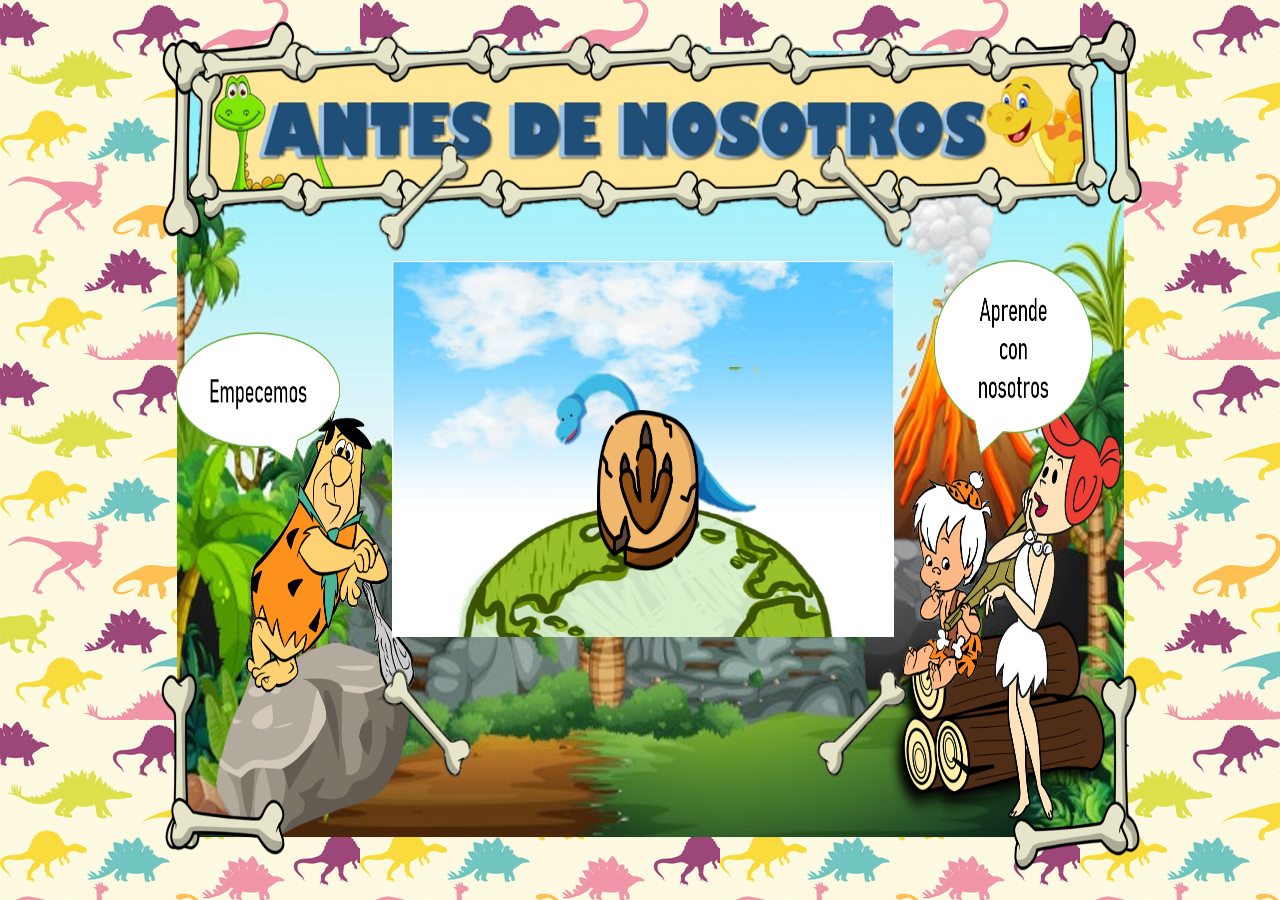
<file: index.html>
<!DOCTYPE html>
<html>
<head>
	<title>Cuento Interactivo</title>
	<link rel="stylesheet" type="text/css" href="estilos.css">
</head>
<body>
	<div class="parte1">
		<img src="inicio.png" class="imagenpicapiedras">
		<div class="nombre"><img src="banner.png" class="banner"></div>
		<video class="aninicio" id="aninicio" src="aninicio.mp4"></video>
		<audio src="musicaintro.mp3" class="musicaintro" id="musicaintro"></audio>

		<img src="marco.png" class="marco1" id="marco1">
		<img class="play" id="play" src="botonplay1.png" onclick="playy();">
		
		<a href="INICIACUENTO.html" ><img src="iniciacuento.png" class="cuentoboton" id="cuentoboton"></a>
	</div>
<script type="text/javascript" src="java.js"></script>
</body>
</html>
</file>
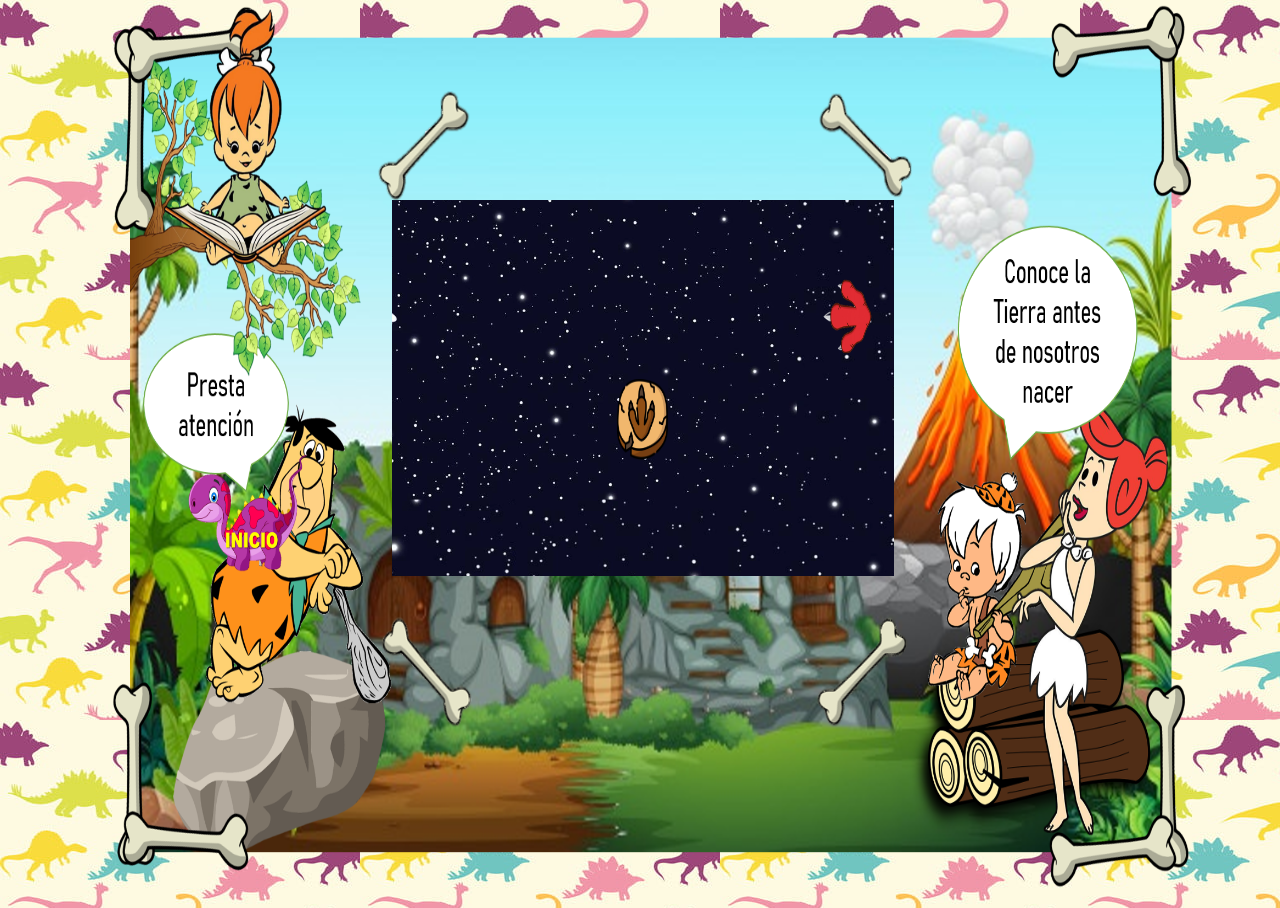
<file: INICIACUENTO.html>
<!DOCTYPE html>
<html>
<head>
	<title>Cuento Interactivo p1</title>
	<link rel="stylesheet" type="text/css" href="estilos.css">
</head>
<body>
	<div class="parte2">
		<img src="fondop1.png" class="fondop1">

		<video class="anip1" src="ani1.mp4" id="anip1"></video>
		<img src="fotoestrella.jpeg"  id="fotoestrella" class="fotoestrella">
		<video class="anitierra" src="ani2tierra.mp4" id="anitierra"></video>
		<img src="fototierra.jpeg" id="fototierra" class="fototierra">
		<video class="anizoom" src="zoomtierra.mp4" id="anizoom"></video>
		<img src="daleclic.png" id="daleclic" class="daleclic">
		<img src="marco.png" class="marco" id="marco">
		<audio src="sonido100.mp3" class="sonido101" id="sonido100"></audio>
		<audio src="sonido101.mp3" class="sonido101" id="sonido101"></audio>
		<audio src="sonido102.mp3" class="sonido101" id="sonido102"></audio>
		<audio src="sonido103.mp3" class="sonido101" id="sonido103"></audio>
		<audio src="sonido104.mp3" class="sonido101" id="sonido104"></audio>

		<a href="index.html" ><img src="volverinicio.png" class="volver"></a>
		<a href="parte1.html"><img class="flechader" src="flechader1.png"></a>
		<img class="repro" id="repro" src="botonplay1.png" onclick="cuentop1();">
		<img src="clic.png" class="clic101" id="clic101" onclick="aparecetierra();">
		<img src="clic.png" class="clic102" id="clic102"  onclick="mundo();">
	</div>
<script type="text/javascript" src="javacuento.js"></script>
</body>
</html>
</file>
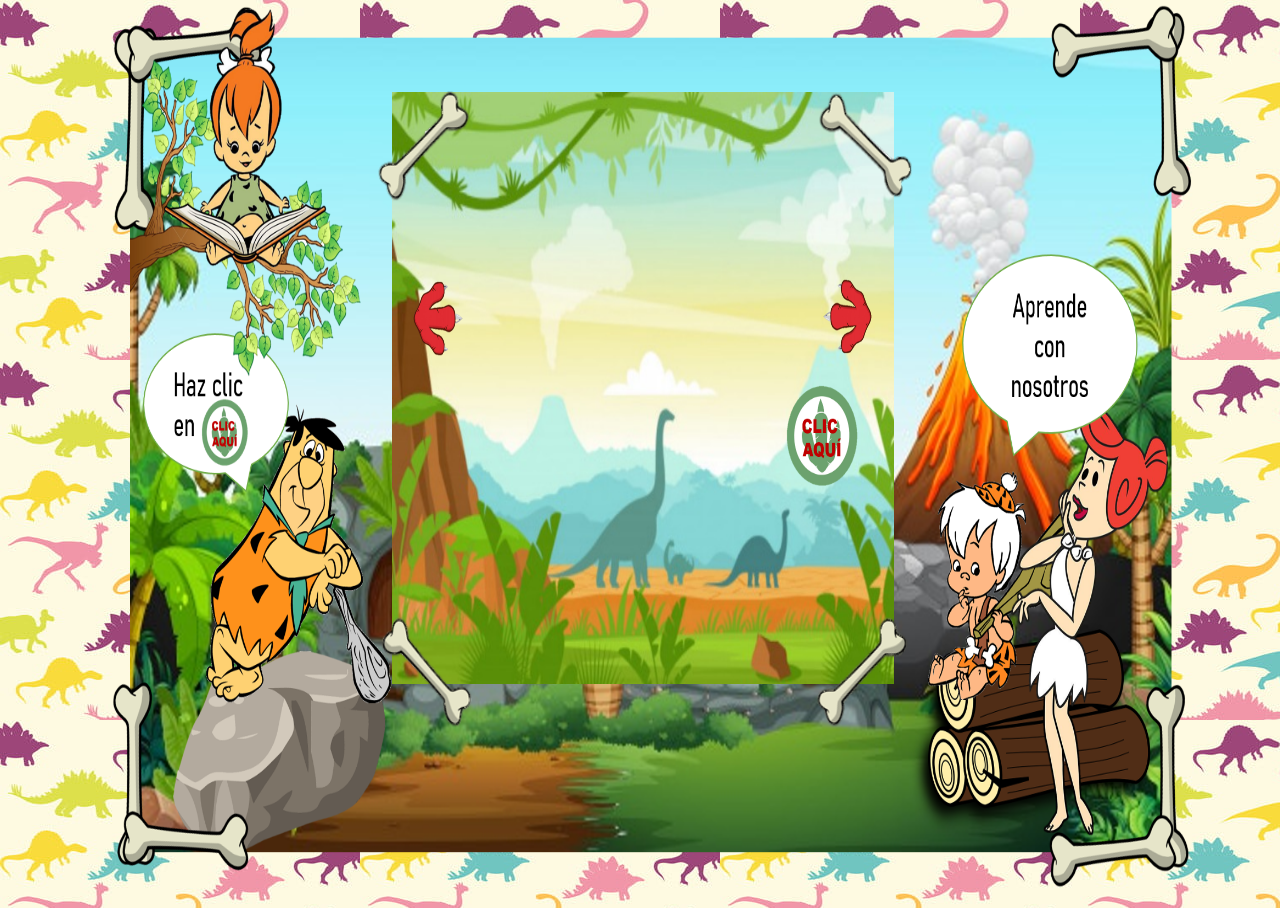
<file: parte1.html>
<!DOCTYPE html>
<html>
<head>
	<title>Cuento Interactivo p1</title>
	<link rel="stylesheet" type="text/css" href="estilos.css">
</head>
<body>
	<div class="parte2">
		<img src="fondop2.png" class="fondop2">

		<img src="paisaje.jpeg" class="paisaje" id="paisaje">
		<video class="anientra1" src="entra1.mp4" id="anientra1" ></video>
		<video class="anientra2" src="entra2.mp4" id="anientra2" ></video>
		<video class="habla1" src="habla1.mp4" id="habla1" ></video>
		<video class="habla2" src="habla2.mp4" id="habla2" ></video>
		<video class="pasam" src="pasam.mp4" id="pasam" ></video>
		<img src="quieto1.jpeg"  class="quieto1" id="quieto1">
		<img src="quietos.jpeg"  class="quietos" id="quietos">
		<img src="stop.jpeg"  class="stop" id="stop">
		<img src="daleclic.png" id="daleclic1" class="daleclic1">
		<img src="marco.png" class="marco">
		<audio src="pasos.aac" class="pasos" id="pasos"></audio>
		<audio src="entradino.mp4" class="sonido201" id="sonido201"></audio>
		<audio src="entrarex.ogg" class="sonido202" id="sonido202"></audio>
		<audio src="sonido201.mp3" class="sonido2201" id="sonido2201"></audio>
		<audio src="sonido202.mp3" class="sonido2202" id="sonido2202"></audio>
		<audio src="sonido203.aac" class="sonido203" id="sonido203"></audio>

		<a href="INICIACUENTO.html"><img class="flechaizq" src="flechaizq1.png"></a>
		<a href="parte2.html"><img class="flechader" src="flechader1.png"></a>
		<img src="clic.png" class="clic201" id="clic201" onclick="entra1();">
		<img src="clic.png" class="clic202" id="clic202" onclick="entra2();">
		<img src="clic.png" class="clic203" id="clic203" onclick="hablar1();">
		<img src="clic.png" class="clic204" id="clic204" onclick="hablar2();">
		

	</div>
<script type="text/javascript" src="javap1.js"></script>
</body>
</html>
</file>
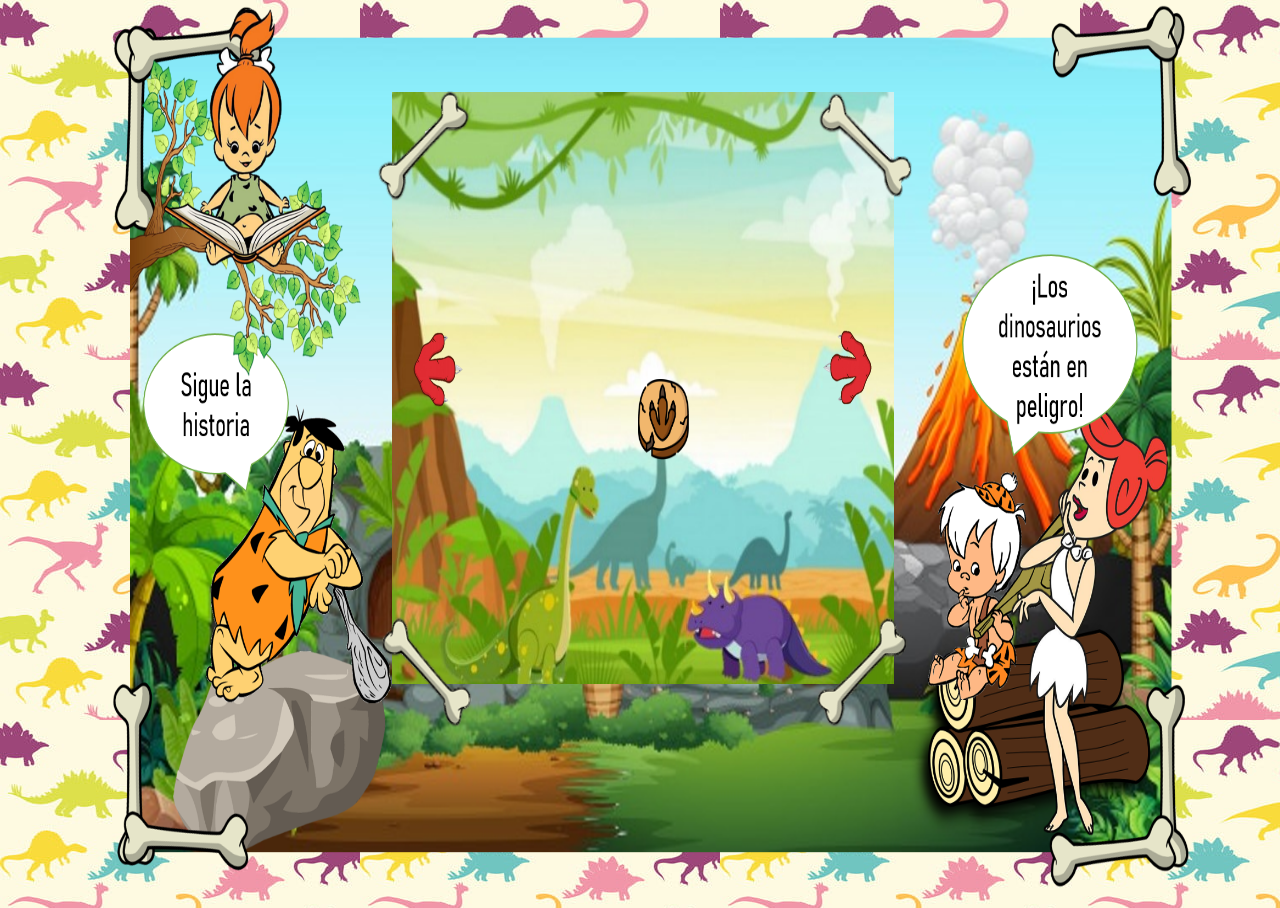
<file: parte2.html>
<!DOCTYPE html>
<html>
<head>
	<title>Cuento Interactivo p3</title>
	<link rel="stylesheet" type="text/css" href="estilos.css">
</head>
<body>
	<div class="parte2">
			
		<img src="fondop3.png" class="fondop3">
	

		<img src="stop.jpeg"  class="stop2" id="stop2">
		<video class="ojosgrandes" src="ojosgrandes.mp4" id="ojosgrandes"></video>
		<img src="fotocaida.jpeg"  class="fotocaida" id="fotocaida">
		<video class="grandem" src="grandem.mp4" id="grandem" ></video>
		<img src="fotograndem.jpeg"  class="fotograndem" id="fotograndem" >
		<video class="corren" src="corren.mp4" id="corren" ></video>
		<img src="fotocorren.jpeg"  class="fotocorren" id="fotocorren" >
		<video class="vuelan" src="vuelan.mp4" id="vuelan" ></video>
		<img src="fotovuelan.jpeg"  class="fotovuelan" id="fotovuelan" onclick="">
		<img src="daleclic.png" id="daleclic2" class="daleclic2">
		<img src="marco.png" class="marco">

		<audio src="sonido301.ogg" class="sonido301" id="sonido301"></audio>
		<audio src="sonido302.ogg" class="sonido302" id="sonido302"></audio>
		<audio src="sonido303.ogg" class="sonido303" id="sonido303"></audio>
		<audio src="sonido304.ogg" class="sonido304" id="sonido304"></audio>

		<img class="repro2" id="repro2" src="botonplay1.png" onclick="reprop2();">
		<a href="parte1.html"><img class="flechaizq2" src="flechaizq1.png"></a>
		<a href="parte4.html"><img class="flechader2" src="flechader1.png"></a>
		<img class="clic301" id="clic301" src="clic.png" onclick="big();">
		<img class="clic302" id="clic302" src="clic.png" onclick="correr();">
		<img class="clic303" id="clic303" src="clic.png" onclick="volar();">
	</div>
<script type="text/javascript" src="javap2.js"></script>
</body>
</html>
</file>
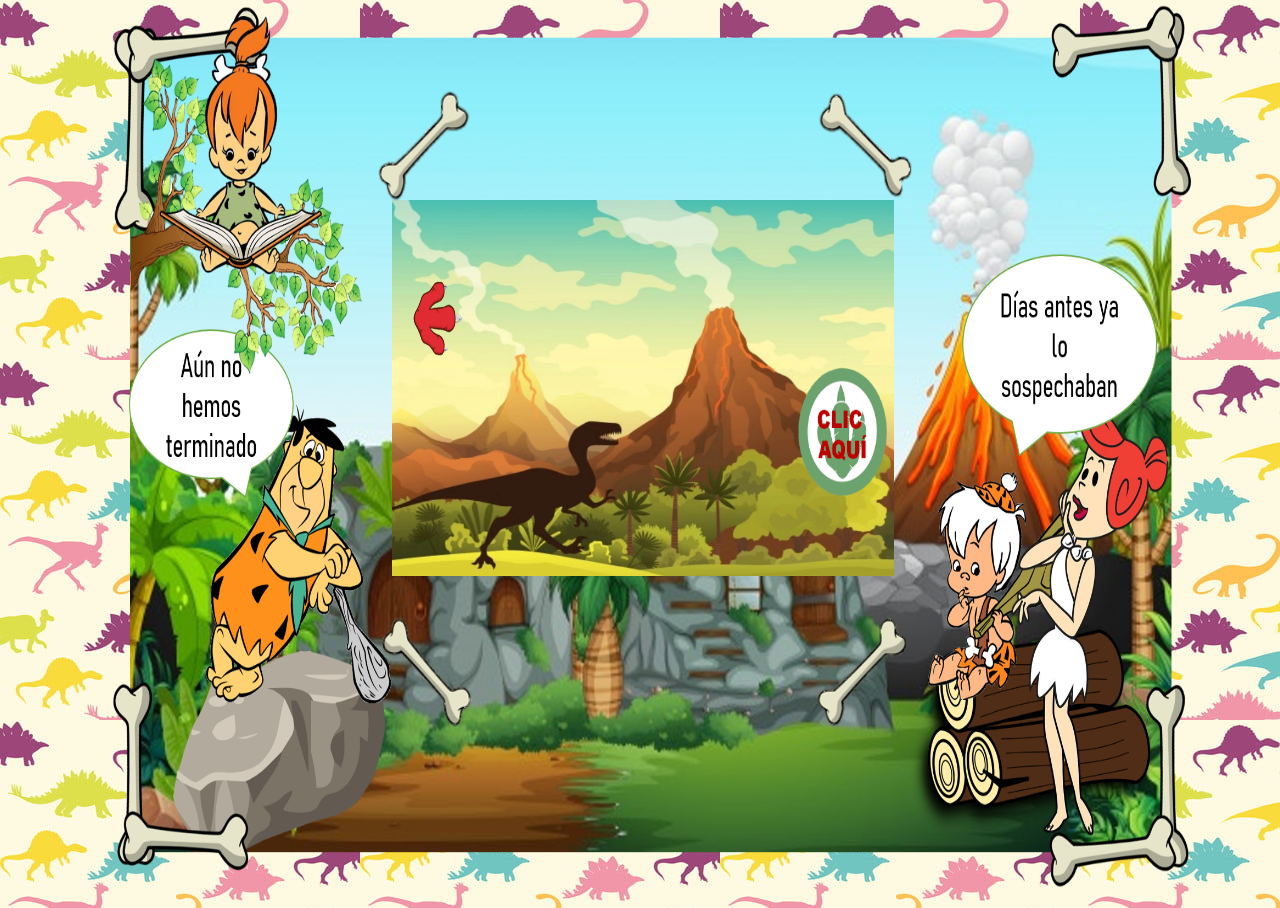
<file: parte4.html>
<!DOCTYPE html>
<html>
<head>
	<title>Cuento Interactivo p4</title>
	<link rel="stylesheet" type="text/css" href="estilos.css">
</head>
<body>
	<div class="parte2">
		<img src="fondop4.png" class="fondop4">
		

		<video class="anientrazul" src="anientrazul.mp4" id="anientrazul"></video>
		<video class="anientraorange" src="anientraorange.mp4" id="anientraorange"></video>
		<video class="anihablazul1" src="anihablazul1.mp4" id="anihablazul1"></video>
		<video class="anihablaorange1" src="anihablaorange1.mp4" id="anihablaorange1"></video>
		<video class="anihablazul2" src="anihablazul2.mp4" id="anihablazul2"></video>
		<video class="anihablaorange2" src="anihablaorange2.mp4" id="anihablaorange2"></video>
		<video class="anientravolador" src="anientravolador.mp4" id="anientravolador"></video>
		<video class="anihablazul3" src="anihablazul3.mp4" id="anihablazul3"></video>
		<video class="anihablavolador1" src="anihablavolador1.mp4" id="anihablavolador1"></video>
		<video class="anihablaorange3" src="anihablaorange3.mp4" id="anihablaorange3"></video>
		<video class="anifin" src="anifin.mp4" id="anifin"></video>
		
		<img src="marco.png" class="marco">
		<audio src="pasos.aac" class="pasos" id="pasos"></audio>
		<audio src="sonido401.ogg" class="sonido401" id="sonido401"></audio>
		<audio src="sonido402.ogg" class="sonido402" id="sonido402"></audio>
		<audio src="sonido403.ogg" class="sonido403" id="sonido403"></audio>
		<audio src="sonido404.ogg" class="sonido404" id="sonido404"></audio>
		<audio src="sonido405.ogg" class="sonido405" id="sonido405"></audio>
		<audio src="sonido406.ogg" class="sonido406" id="sonido406"></audio>
		<audio src="sonido407.ogg" class="sonido407" id="sonido407"></audio>
		<audio src="sonido408.ogg" class="sonido408" id="sonido408"></audio>
		<audio src="sonido409.ogg" class="sonido409" id="sonido409"></audio>
		<audio src="sonidoyo.ogg" class="sonidoyo" id="sonidoyo"></audio>
		<audio src="sonidofinal.ogg" class="sonidofinal" id="sonidofinal"></audio>

		<a href="parte2.html"><img class="flechaizq" src="flechaizq1.png"></a>
		<a href="index.html" ><img src="volverinicio.png" class="volver1" id="volver1"></a>
		<img class="clic401" id="clic401" src="clic.png" onclick="entrazul();">
		<img class="clic402" id="clic402" src="clic.png" onclick="entraorange();">
		<img class="clic403" id="clic403" src="clic.png" onclick="hablazul1();">
		<img class="clic404" id="clic404" src="clic.png" onclick="hablaorange1();">
		<img class="clic405" id="clic405" src="clic.png" onclick="hablazul2();">
		<img class="clic406" id="clic406" src="clic.png" onclick="hablaorange2();">
		<img class="clic407" id="clic407" src="clic.png" onclick="entravolador();">
		<img class="clic408" id="clic408" src="clic.png" onclick="hablazul3();">
		<img class="clic409" id="clic409" src="clic.png" onclick="hablavolador1();">
		<img class="clic410" id="clic410" src="clic.png" onclick="hablaorange3();">
		<img class="clic411" id="clic411" src="clic.png" onclick="fin();">
	</div>
<script type="text/javascript" src="javap4.js"></script>
</body>
</html>
</file>
<file: estilos.css>
body{
	background: url(fondo.jpg);
	font-family: cursive;
}

.parte1{
	position: absolute;
	width: 80%;
	height: 90%;
	display: block;
	margin-left: 10%;
	margin-top: 1%;

	display: block;
}

.imagenpicapiedras{
	position: absolute;
	width: 100%;
	height: 110%;
	margin-left: 0%;
	margin-top: -2%;
}

.nombre{
	position: absolute;
	width: 90%;
	height: 20%;
	display: block;
	margin-left: 5%;
	margin-top: 1%;
}


.banner{
	width: 100%;
	height: 120%;
	position: relative;
}

.aninicio{
	position: absolute;
	width: 49%;
	height: 73%;
	display: block;
	margin-left: 25%;
	margin-top: 13%;
	
}

.play{
	width: 10%;
	height: 20%;
	position: absolute;
	margin-top: 38%;
	margin-left: 45%;
	display: block;
}

.play:hover{
	width: 12%;
	height: 22%;
	margin-top: 37%;
	margin-left: 44%;
}

.anip1{
	position: absolute;
	width: 49%;
	height: 73%;
	display: block;
	margin-left: 25%;
	margin-top: 7%;

}

.anitierra{
	position: absolute;
	width: 49%;
	height: 73%;
	display: none;
	margin-left: 25%;
	margin-top: 7%;

}

.anizoom{

	position: absolute;
	width: 49%;
	height: 73%;
	display: none;
	margin-left: 25%;
	margin-top: 7%;
}

.fotoestrella{
	position: absolute;
	width: 49%;
	height: 73%;
	display: none;
	margin-left: 25%;
	margin-top: 7%;

}

.fototierra{
	position: absolute;
	width: 49%;
	height: 73%;
	display: none;
	margin-left: 25%;
	margin-top: 7%;
}

.parte2{
	position: absolute;
	width: 80%;
	height: 90%;
	display: block;
	margin-left: 10%;
	margin-top: 1%;
}




.flechaizq{
	width: 5%;
	height: 10%;
	position: absolute;
	margin-top: 25%;
	margin-left: 27%;
}

.flechaizq:hover{
	width: 6%;
	height: 11%;
	margin-left: 26%;

}
.flechader{
	width: 5%;
	height: 10%;
	position: absolute;
	margin-top: 25%;
	margin-left: 67%;
}

.flechader:hover{
	width: 6%;
	height: 11%;
	margin-left: 68%;

}



.repro{
	width: 5%;
	height: 10%;
	position: absolute;
	margin-top: 35%;
	margin-left: 47%;
	display: block;

}

.repro:hover{
	width: 7%;
	height: 12%;
	margin-left: 46%;
}

.repro2{
	width: 5%;
	height: 10%;
	position: absolute;
	margin-top: 35%;
	margin-left: 49%;
	display: block;

}

.repro2:hover{
	width: 7%;
	height: 12%;
	margin-left: 48%;
}


.rueda{
	width: 5%;
	height: 10%;
	position: absolute;
	margin-top: 2%;
	margin-left: 94%;
}

.rueda:hover{
	width: 6%;
	height: 11%;
	margin-left: 93%;

}



.cuentoboton{
	position: absolute;
	margin-top: 40%;
	margin-left: 40%;
	width: 18%;
	height: 20%;
	text-align: center;
	display: none;
}

.cuentoboton:hover{
	width: 20%;
	height: 22%;
	margin-left: 39%;
	

}

.marco{
	position: absolute;
	width: 53%;
	height: 82%;
	margin-top: 5%;
	margin-left: 23%;

}

.marco1{
	position: absolute;
	width: 53%;
	height: 82%;
	margin-top: 10%;
	margin-left: 23%;
}

.volver{
	position: absolute;
	margin-top: 42%;
	margin-left: 5%;
	width: 12%;
	height: 15%;

}

.volver:hover{
	width: 14%;
	height: 17%;
	margin-left: 4%;

}

.volver1{
	position: absolute;
	margin-top: 30%;
	margin-left: 45%;
	width: 12%;
	height: 15%;
	display: none;
}

.volver1:hover{
	width: 14%;
	height: 17%;
	margin-left: 44%;

}



.anientra1{
	position: absolute;
	width: 49%;
	height: 73%;
	display: none;
	margin-left: 25%;
	margin-top: 7%;
}



.paisaje{
	position: absolute;
	width: 49%;
	height: 73%;
	display: block;
	margin-left: 25%;
	margin-top: 7%;
}

.quieto1{
	position: absolute;
	width: 49%;
	height: 73%;
	display: none;
	margin-left: 25%;
	margin-top: 7%;
}





.anientra2{
	position: absolute;
	width: 49%;
	height: 73%;
	display: none;
	margin-left: 25%;
	margin-top: 7%;
	
}

.quietos{
	position: absolute;
	width: 49%;
	height: 73%;
	display: none;
	margin-left: 25%;
	margin-top: 7%;
	
}

.stop{
	position: absolute;
	width: 49%;
	height: 73%;
	display: none;
	margin-left: 25%;
	margin-top: 7%;
	
}

.stop2{
	position: absolute;
	width: 49%;
	height: 73%;
	display: block;
	margin-left: 25%;
	margin-top: 7%;
	
}


.fotocaida{
	position: absolute;
	width: 49%;
	height: 73%;
	display: none;
	margin-left: 25%;
	margin-top: 7%;
	
}
.habla1{
	position: absolute;
	width: 49%;
	height: 73%;
	display: none;
	margin-left: 25%;
	margin-top: 7%;
	
}

.ojosgrandes{
	position: absolute;
	width: 49%;
	height: 73%;
	display: none;
	margin-left: 25%;
	margin-top: 7%;
	
}

.habla2{
	position: absolute;
	width: 49%;
	height: 73%;
	display: none;
	margin-left: 25%;
	margin-top: 7%;
	
}

.pasam{
	position: absolute;
	width: 49%;
	height: 73%;
	display: none;
	margin-left: 25%;
	margin-top: 7%;

}

.grandem{
	position: absolute;
	width: 49%;
	height: 73%;
	display: none;
	margin-left: 25%;
	margin-top: 7%;

}

.fotograndem{
	position: absolute;
	width: 49%;
	height: 73%;
	display: none;
	margin-left: 25%;
	margin-top: 7%;
	
}

.corren{
	position: absolute;
	width: 49%;
	height: 73%;
	display: none;
	margin-left: 25%;
	margin-top: 7%;
	
}

.fotocorren{
	position: absolute;
	width: 49%;
	height: 73%;
	display: none;
	margin-left: 25%;
	margin-top: 7%;
}



.vuelan{
	position: absolute;
	width: 49%;
	height: 73%;
	display: none;
	margin-left: 25%;
	margin-top: 7%;
}

.fotovuelan{
	position: absolute;
	width: 49%;
	height: 73%;
	display: none;
	margin-left: 25%;
	margin-top: 7%;
}

/*parte2*/

.fondop1{
	position: absolute;
	width: 110%;
	height: 114%;
	margin-left: -5%;
	margin-top: -3.5%;
}

.marconarrador{
	position: absolute;
	width: 80%;
	height: 32%;
	margin-left: 15%;
	margin-top: -1.8%;

}

.daleclic{
	position: absolute;
	width: 20%;
	height: 50%;
	margin-top: 15%;
	margin-left: 40%;
	display: none;
}

.clic101{
	position: absolute;
	width: 8%;
	height: 14%;
	display: none;
	margin-left: 45%;
	margin-top: 20%;
}

.clic101:hover{
	width: 10%;
	height: 16%;
	margin-left: 44%;
}

.clic102{
	position: absolute;
	width: 8%;
	height: 14%;
	display: none;
	margin-left: 45%;
	margin-top: 20%;
}

.clic102:hover{
	width: 10%;
	height: 16%;
	margin-left: 44%;
}



.flechaizq2{
	width: 5%;
	height: 10%;
	position: absolute;
	margin-top: 30%;
	margin-left: 27%;
}

.flechaizq2:hover{
	width: 6%;
	height: 11%;
	margin-left: 26%;

}
.flechader2{
	width: 5%;
	height: 10%;
	position: absolute;
	margin-top: 30%;
	margin-left: 67%;
}

.flechader2:hover{
	width: 6%;
	height: 11%;
	margin-left: 68%;

}
/*pagina 2*/
.fondop2{
	position: absolute;
	width: 110%;
	height: 114%;
	margin-left: -5%;
	margin-top: -3.5%;
}

.clic201{
	position: absolute;
	width: 8%;
	height: 14%;
	display: block;
	margin-left: 63%;
	margin-top: 35%;
}

.clic201:hover{
	width: 10%;
	height: 16%;
	margin-left: 62%;
}

.clic202{
	position: absolute;
	width: 8%;
	height: 14%;
	display: none;
	margin-left: 27%;
	margin-top: 35%;
}

.clic202:hover{
	width: 10%;
	height: 16%;
	margin-left: 26%;
}

.clic203{
	position: absolute;
	width: 8%;
	height: 14%;
	display: none;
	margin-left: 53%;
	margin-top: 35%;
}

.clic203:hover{
	width: 10%;
	height: 16%;
	margin-left: 52%;
}
.clic204{
	position: absolute;
	width: 8%;
	height: 14%;
	display: none;
	margin-left: 35%;
	margin-top: 35%;
}

.clic204:hover{
	width: 10%;
	height: 16%;
	margin-left: 34%;
}

.daleclic1{
	position: absolute;
	width: 20%;
	height: 50%;
	margin-top: 15%;
	margin-left: 40%;
	display: none;
}

/*pagina 3(parte2)*/
.fondop3{
	position: absolute;
	width: 110%;
	height: 114%;
	margin-left: -5%;
	margin-top: -3.5%;
}

.clic301{
	position: absolute;
	width: 10%;
	height: 20%;
	display: none;
	margin-left: 45%;
	margin-top: 30%;
}

.clic301:hover{
	width: 12%;
	height: 22%;
	margin-left: 44%;
}

.clic302{
	position: absolute;
	width: 10%;
	height: 20%;
	display: none;
	margin-left: 45%;
	margin-top: 33%;
}

.clic302:hover{
	width: 12%;
	height: 22%;
	margin-left: 44%;
}

.clic303{
	position: absolute;
	width: 10%;
	height: 20%;
	display: none;
	margin-left: 45%;
	margin-top: 33%;
}

.clic303:hover{
	width: 12%;
	height: 22%;
	margin-left: 44%;
}

.daleclic2{
	position: absolute;
	width: 20%;
	height: 50%;
	margin-top: 15%;
	margin-left: 40%;
	display: none;
}

/*pag4*/
.fondop4{
	position: absolute;
	width: 110%;
	height: 114%;
	margin-left: -5%;
	margin-top: -3.5%;
}

.clic401{
	position: absolute;
	width: 10%;
	height: 18%;
	display: block;
	margin-left: 64%;
	margin-top: 33%;
}

.clic401:hover{
	width: 12%;
	height: 20%;
	margin-left: 63%;
}

.anientrazul{
	position: absolute;
	width: 49%;
	height: 73%;
	display: block;
	margin-left: 25%;
	margin-top: 7%;
	
}


.clic402{
	position: absolute;
	width: 10%;
	height: 18%;
	display: none;
	margin-left: 24%;
	margin-top: 33%;
}

.clic402:hover{
	width: 12%;
	height: 20%;
	margin-left: 23%;
}

.anientraorange{
	position: absolute;
	width: 49%;
	height: 73%;
	display: none;
	margin-left: 25%;
	margin-top: 7%;
	
}

.clic403{
	position: absolute;
	width: 8%;
	height: 14%;
	display: none;
	margin-left: 55%;
	margin-top: 35%;
}

.clic403:hover{
	width: 10%;
	height: 16%;
	margin-left: 54%;
}

.anihablazul1{
	position: absolute;
	width: 49%;
	height: 73%;
	display: none;
	margin-left: 25%;
	margin-top: 7%;
	
}

.clic404{
	position: absolute;
	width: 8%;
	height: 14%;
	display: none;
	margin-left: 34%;
	margin-top: 35%;
}

.clic404:hover{
	width: 10%;
	height: 16%;
	margin-left: 33%;
}

.anihablaorange1{
	position: absolute;
	width: 49%;
	height: 73%;
	display: none;
	margin-left: 25%;
	margin-top: 7%;
	
}

.anihablaorange2{
	position: absolute;
	width: 49%;
	height: 73%;
	display: none;
	margin-left: 25%;
	margin-top: 7%;
	
}

.anihablazul2{
	position: absolute;
	width: 49%;
	height: 73%;
	display: none;
	margin-left: 25%;
	margin-top: 7%;
	
}

.clic405{
	position: absolute;
	width: 8%;
	height: 14%;
	display: none;
	margin-left: 55%;
	margin-top: 35%;
}

.clic405:hover{
	width: 10%;
	height: 16%;
	margin-left: 54%;
}

.clic406{
	position: absolute;
	width: 8%;
	height: 14%;
	display: none;
	margin-left: 34%;
	margin-top: 35%;
}

.clic406:hover{
	width: 10%;
	height: 16%;
	margin-left: 33%;
}

.clic407{
	position: absolute;
	width: 8%;
	height: 14%;
	display: none;
	margin-left: 25%;
	margin-top: 8%;
}

.clic407:hover{
	width: 10%;
	height: 16%;
	margin-left: 24%;
}

.anientravolador{
	position: absolute;
	width: 49%;
	height: 73%;
	display: none;
	margin-left: 25%;
	margin-top: 7%;
}

.clic408{
	position: absolute;
	width: 8%;
	height: 14%;
	display: none;
	margin-left: 53%;
	margin-top: 35%;
}

.clic408:hover{
	width: 10%;
	height: 16%;
	margin-left: 52%;
}

.anihablazul3{
	position: absolute;
	width: 49%;
	height: 73%;
	display: none;
	margin-left: 25%;
	margin-top: 7%;
}

.clic409{
	position: absolute;
	width: 8%;
	height: 14%;
	display: none;
	margin-left: 36%;
	margin-top: 18%;
}

.clic409:hover{
	width: 10%;
	height: 16%;
	margin-left: 35%;
}

.anihablavolador1{
	position: absolute;
	width: 49%;
	height: 73%;
	display: none;
	margin-left: 25%;
	margin-top: 7%;
}

.clic410{
	position: absolute;
	width: 8%;
	height: 14%;
	display: none;
	margin-left: 35%;
	margin-top: 35%;
}

.clic410:hover{
	width: 10%;
	height: 16%;
	margin-left: 34%;
}

.anihablaorange3{
	position: absolute;
	width: 49%;
	height: 73%;
	display: none;
	margin-left: 25%;
	margin-top: 7%;
}

.clic411{
	position: absolute;
	width: 8%;
	height: 14%;
	display: none;
	margin-left: 45%;
	margin-top: 30%;
}

.clic411:hover{
	width: 10%;
	height: 16%;
	margin-left: 44%;
}

.anifin{
	position: absolute;
	width: 49%;
	height: 73%;
	display: none;
	margin-left: 25%;
	margin-top: 7%;
}
</file>
